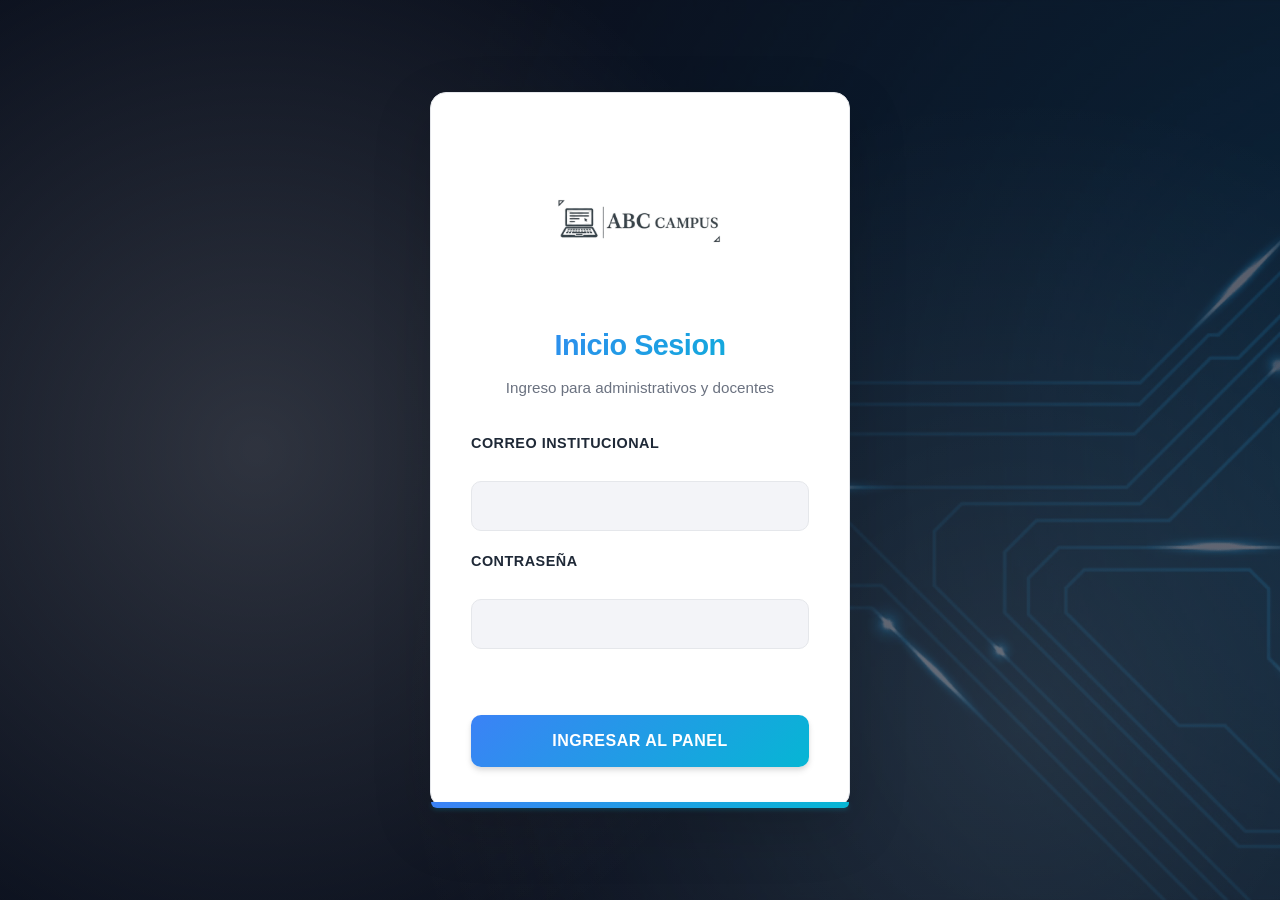
<file: index.html>
<!DOCTYPE html>
<html lang="es">
<head>
  <meta charset="UTF-8">
  <meta name="viewport" content="width=device-width, initial-scale=1.0">
  <title>ABC Campus | Acceso Administrativo</title>
  <link rel="stylesheet" href="styles/base.css">
  <link rel="stylesheet" href="styles/index.css">
</head>
<body class="login-page">
  <main class="login-wrapper">
    <section class="login-card">
      <div class="login-header">
        <img src="imgs/image.png" alt="Logo ABC Campus" class="login-logo">
        <h1>Inicio Sesion</h1>
        <p>Ingreso para administrativos y docentes</p>
      </div>

      <form id="login-form" class="login-form" novalidate>
        <label for="email">Correo institucional</label>
        <input id="email" name="email" type="email" autocomplete="email" required>

        <label for="password">Contraseña</label>
        <input id="password" name="password" type="password" autocomplete="current-password" required>

        <p id="login-error" class="inline-error" aria-live="polite"></p>

        <button type="submit" class="solid">Ingresar al panel</button>
      </form>
    </section>
  </main>

  <script src="js/data/store.js"></script>
  <script src="js/services/login.js"></script>
</body>
</html>
</file>
<file: styles/base.css>
* {
  box-sizing: border-box;
  margin: 0;
  padding: 0;
}

/* ── Variables ── */
:root {
  --bg: #f8f9fc;
  --bg-primary: #ffffff;
  --bg-secondary: #f3f4f8;
  --text-primary: #1f2937;
  --text-secondary: #6b7280;
  --accent: #3b82f6;
  --accent-2: #06b6d4;
  --accent-hover: #2563eb;
  --card-bg: #ffffff;
  --border: #e5e7eb;
  --sidebar-bg: #f9fafb;
  --sidebar-text: #1f2937;
  --sidebar-active: #3b82f6;
  --success: #10b981;
  --error: #ef4444;
  --warning: #f59e0b;
  --shadow: 0 1px 3px rgba(0,0,0,0.1), 0 1px 2px rgba(0,0,0,0.06);
  --shadow-md: 0 4px 6px rgba(0,0,0,0.1), 0 2px 4px rgba(0,0,0,0.06);
  --shadow-lg: 0 10px 15px rgba(0,0,0,0.1), 0 4px 6px rgba(0,0,0,0.05);
  --radius: 0.625rem;
  --transition: 0.2s cubic-bezier(0.4, 0, 0.2, 1);
}

[data-theme="dark"] {
  --bg: #0f172a;
  --bg-primary: #0f172a;
  --bg-secondary: #1e293b;
  --text-primary: #f1f5f9;
  --text-secondary: #cbd5e1;
  --accent: #3b82f6;
  --accent-2: #06b6d4;
  --accent-hover: #2563eb;
  --card-bg: #1e293b;
  --border: #334155;
  --sidebar-bg: #0f172a;
  --sidebar-text: #f1f5f9;
  --sidebar-active: #3b82f6;
  --success: #10b981;
  --error: #ef4444;
  --warning: #f59e0b;
  --shadow: 0 1px 3px rgba(0,0,0,0.3), 0 1px 2px rgba(0,0,0,0.2);
  --shadow-md: 0 4px 6px rgba(0,0,0,0.3), 0 2px 4px rgba(0,0,0,0.2);
  --shadow-lg: 0 10px 15px rgba(0,0,0,0.3), 0 4px 6px rgba(0,0,0,0.2);
}

/* ── Base ── */
body {
  font-family: -apple-system, BlinkMacSystemFont, 'Segoe UI', Roboto, 'Helvetica Neue', Arial, sans-serif;
  background: var(--bg-primary);
  color: var(--text-primary);
  transition: background-color 0.4s ease, color 0.4s ease;
  line-height: 1.6;
}

button, input, select, textarea { font: inherit; }

h1, h2, h3, h4, h5, h6 {
  font-weight: 700;
  letter-spacing: -0.5px;
}

a {
  color: var(--accent);
  text-decoration: none;
  transition: var(--transition);
}
a:hover { color: var(--accent-hover); }

.oculto { display: none !important; }

/* ── Animations ── */
@keyframes fadeIn {
  from { opacity: 0; transform: translateY(-8px); }
  to   { opacity: 1; transform: translateY(0); }
}
@keyframes slideIn {
  from { opacity: 0; transform: translateX(-8px); }
  to   { opacity: 1; transform: translateX(0); }
}
@keyframes slideUp {
  from { opacity: 0; transform: translateY(30px); }
  to   { opacity: 1; transform: translateY(0); }
}
@keyframes slideDown {
  from { opacity: 0; max-height: 0; }
  to   { opacity: 1; max-height: 500px; }
}
@keyframes slideInRight {
  from { opacity: 0; transform: translateX(100px); }
  to   { opacity: 1; transform: translateX(0); }
}
@keyframes rotateRing {
  from { transform: rotate(0deg); }
  to   { transform: rotate(360deg); }
}
@keyframes pulse {
  0%, 100% { opacity: 1; }
  50%       { opacity: 0.5; }
}

.dashboard-container { animation: fadeIn 0.5s ease forwards; }
.seccion-fade        { animation: fadeIn 0.3s ease forwards; }

/* ── Buttons ── */
.solid, .ghost, .btn-edit, .btn-delete, .btn-session, .btn-menu {
  border: none;
  border-radius: var(--radius);
  cursor: pointer;
  padding: 0.625rem 1rem;
  transition: var(--transition);
  font-weight: 600;
  font-size: 0.95rem;
  letter-spacing: 0.3px;
}
.solid {
  background: linear-gradient(135deg, var(--accent) 0%, var(--accent-2) 100%);
  color: #fff;
  box-shadow: var(--shadow-md);
}
.solid:hover  { transform: translateY(-2px); box-shadow: 0 12px 24px rgba(59,130,246,0.3); }
.solid:active { transform: translateY(0); }

.ghost { background: transparent; color: var(--text-primary); border: 1px solid var(--border); }
.ghost:hover { background: var(--bg-secondary); border-color: var(--accent); box-shadow: var(--shadow); }

.btn-delete { color: var(--error); background: transparent; border: 1px solid transparent; }
.btn-delete:hover { background: rgba(239,68,68,0.1); border-color: var(--error); }

.btn-edit { color: var(--accent); background: transparent; border: 1px solid transparent; }
.btn-edit:hover { background: rgba(59,130,246,0.1); border-color: var(--accent); }

/* ── Session avatar + spinning halo ── */
.session-avatar-wrapper {
  position: relative;
  width: 56px;
  height: 56px;
  margin-bottom: 0.75rem;
  overflow: visible;
  z-index: 999;           
  isolation: isolate;     
}

.session-avatar {
  width: 56px;
  height: 56px;
  border-radius: 50%;
  background: linear-gradient(135deg, var(--accent), var(--accent-2));
  display: flex;
  align-items: center;
  justify-content: center;
  color: white;
  font-weight: 700;
  font-size: 1.4rem;
  box-shadow: 0 4px 12px rgba(59,130,246,0.3);
  position: relative;
  z-index: 1;
}

.session-avatar-img {
  width: 56px;
  height: 56px;
  border-radius: 50%;
  object-fit: cover;
  object-position: center;
  display: block;
  position: relative;
  z-index: 1;
}

.session-info {
  overflow: visible;
  display: flex;
  flex-direction: column;
  align-items: center;
  text-align: center;
}
.session-info h4 {
  margin-bottom: 0.5rem;
  font-size: 0.95rem;
  color: var(--text-primary);
  font-weight: 700;
}
.session-info p {
  font-size: 0.8rem;
  color: var(--text-secondary);
  margin: 2px 0;
}

/* ── Toast ── */
.toast-root {
  position: fixed;
  right: 1.5rem;
  bottom: 1.5rem;
  display: grid;
  gap: 0.75rem;
  z-index: 50;
  pointer-events: none;
}
.toast-item {
  background: var(--card-bg);
  color: var(--text-primary);
  border: 1px solid var(--border);
  box-shadow: 0 15px 35px rgba(0,0,0,0.2);
  border-radius: var(--radius);
  padding: 1rem 1.2rem;
  min-width: 280px;
  animation: slideInRight 0.3s ease;
  pointer-events: auto;
  font-weight: 500;
}
.toast-item.toast-error {
  border-left: 4px solid var(--error);
  background: linear-gradient(90deg, rgba(239,68,68,0.1) 0%, var(--card-bg) 100%);
}
.toast-item.toast-ok {
  border-left: 4px solid var(--success);
  background: linear-gradient(90deg, rgba(16,185,129,0.1) 0%, var(--card-bg) 100%);
}

/* ── Modal ── */
.modal-backdrop {
  position: fixed;
  inset: 0;
  background: rgba(0,0,0,0.4);
  display: grid;
  place-items: center;
  z-index: 40;
  animation: fadeIn 0.2s ease;
  -webkit-backdrop-filter: blur(2px);
  backdrop-filter: blur(2px);
}
.modal {
  width: min(620px, 95%);
  max-height: 90vh;
  overflow: auto;
  background: var(--card-bg);
  border: 1px solid var(--border);
  border-radius: 1rem;
  padding: 2rem;
  box-shadow: 0 25px 50px rgba(0,0,0,0.3);
  animation: slideUp 0.3s ease;
}
.modal h3 {
  margin-bottom: 1.5rem;
  font-size: 1.3rem;
  background: linear-gradient(135deg, var(--text-primary), var(--text-secondary));
  -webkit-background-clip: text;
  -webkit-text-fill-color: transparent;
  background-clip: text;
}
.modal form { display: grid; gap: 1.3rem; }
.modal label {
  font-size: 0.9rem;
  font-weight: 600;
  color: var(--text-primary);
  display: block;
  margin-bottom: 0.4rem;
  text-transform: uppercase;
  letter-spacing: 0.3px;
}
.modal input,
.modal select,
.modal textarea {
  width: 100%;
  border: 1px solid var(--border);
  border-radius: var(--radius);
  background: var(--bg-secondary);
  color: var(--text-primary);
  padding: 0.75rem 1rem;
  font-size: 0.95rem;
  transition: var(--transition);
}
.modal input:focus,
.modal select:focus,
.modal textarea:focus {
  outline: none;
  border-color: var(--accent);
  box-shadow: 0 0 0 4px rgba(59,130,246,0.1);
  background: var(--bg-primary);
}
.modal textarea {
  min-height: 120px;
  resize: vertical;
  font-family: -apple-system, BlinkMacSystemFont, 'Segoe UI', Roboto, monospace;
}
.modal-actions {
  padding-top: 1.5rem;
  border-top: 1px solid var(--border);
  display: flex;
  gap: 0.75rem;
  justify-content: flex-end;
  flex-wrap: wrap;
}

/* ── Shared layout helpers ── */
.section-header,
.filtros-bar,
.quick-actions,
.course-main-info,
.course-actions,
.linea-multimedia {
  display: flex;
  gap: 1rem;
  align-items: center;
  flex-wrap: wrap;
}
.section-header,
.filtros-bar,
.quick-actions {
  justify-content: space-between;
  margin-bottom: 1.5rem;
}
.section-header h3 { font-size: 1.2rem; margin: 0; }

.content-section,
.course-admin-card,
.module-item,
.carga-box {
  background: var(--card-bg);
  border: 1px solid var(--border);
  border-radius: var(--radius);
  box-shadow: var(--shadow);
  transition: var(--transition);
}
.content-section { padding: 1.8rem; }

/* Badges */
.badge {
  display: inline-flex;
  align-items: center;
  gap: 0.4rem;
  padding: 0.4rem 0.9rem;
  border-radius: 0.5rem;
  font-size: 0.8rem;
  font-weight: 600;
  text-transform: capitalize;
  letter-spacing: 0.3px;
}
.badge-activo   { background: rgba(16,185,129,0.15);  color: var(--success); border: 1px solid rgba(16,185,129,0.3); }
.badge-inactivo { background: rgba(156,163,175,0.15); color: #6b7280;        border: 1px solid rgba(156,163,175,0.3); }
.badge-pausado  { background: rgba(245,158,11,0.15);  color: var(--warning); border: 1px solid rgba(245,158,11,0.3); }
.badge-archivado{ background: rgba(107,114,128,0.15); color: #4b5563;        border: 1px solid rgba(107,114,128,0.3); }

/* Pills */
.pill {
  display: inline-block;
  border: 1px solid var(--accent);
  border-radius: 1.5rem;
  padding: 0.4rem 0.9rem;
  margin-right: 0.5rem;
  font-size: 0.76rem;
  background: rgba(59,130,246,0.1);
  color: var(--accent);
  font-weight: 500;
}

/* Stats */
.stats-grid {
  display: grid;
  grid-template-columns: repeat(auto-fit, minmax(220px, 1fr));
  gap: 1.5rem;
  margin-bottom: 2.5rem;
}
.stat-card {
  background: linear-gradient(135deg, var(--card-bg) 0%, rgba(59,130,246,0.02) 100%);
  border: 1px solid var(--border);
  border-radius: var(--radius);
  padding: 1.8rem;
  box-shadow: var(--shadow);
  transition: var(--transition);
  position: relative;
  overflow: hidden;
}
.stat-card::before {
  content: '';
  position: absolute;
  top: 0; right: 0;
  width: 100px; height: 100px;
  background: linear-gradient(135deg, var(--accent) 0%, var(--accent-2) 100%);
  opacity: 0.1;
  border-radius: 50%;
  transform: translate(30%, -30%);
}
.stat-card:hover { transform: translateY(-6px); box-shadow: var(--shadow-lg); }
.stat-card h3 {
  font-size: 0.85rem;
  color: var(--text-secondary);
  margin-bottom: 1rem;
  font-weight: 600;
  text-transform: uppercase;
  letter-spacing: 0.5px;
}
.stat-number {
  font-size: 2.2rem;
  font-weight: 800;
  background: linear-gradient(135deg, var(--accent), var(--accent-2));
  -webkit-background-clip: text;
  -webkit-text-fill-color: transparent;
  background-clip: text;
}

/* Tables */
.tabla-wrap {
  overflow-x: auto;
  border-radius: var(--radius);
  border: 1px solid var(--border);
}
table { width: 100%; border-collapse: collapse; }
th, td {
  border-bottom: 1px solid var(--border);
  padding: 1rem;
  text-align: left;
  vertical-align: middle;
  font-size: 0.9rem;
}
th {
  color: var(--text-secondary);
  font-weight: 700;
  background: linear-gradient(90deg, rgba(59,130,246,0.05) 0%, rgba(6,182,212,0.02) 100%);
  text-transform: uppercase;
  font-size: 0.8rem;
  letter-spacing: 0.5px;
}
td { color: var(--text-primary); }
tr:hover { background: var(--bg-secondary); }
tr:last-child td { border-bottom: none; }

/* Course cards */
.course-admin-card {
  padding: 1.5rem;
  margin-top: 1rem;
  border-left: 4px solid var(--accent);
}
.course-code {
  display: inline-block;
  background: linear-gradient(135deg, var(--accent), var(--accent-2));
  color: white;
  border-radius: 0.375rem;
  padding: 0.4rem 0.75rem;
  font-size: 0.75rem;
  font-weight: 700;
  margin-bottom: 0.75rem;
  box-shadow: var(--shadow);
}
.course-details-preview {
  border-top: 1px solid var(--border);
  margin-top: 1.2rem;
  padding-top: 1.2rem;
}

/* Module items */
.module-item {
  padding: 1.2rem;
  margin-top: 0.75rem;
  background: linear-gradient(135deg, rgba(59,130,246,0.05) 0%, rgba(6,182,212,0.02) 100%);
  border: 1px solid var(--border);
  border-left: 4px solid var(--accent-2);
}
.module-item:hover { box-shadow: var(--shadow); }
.module-item h6 { color: var(--accent); margin: 0 0 0.6rem 0; font-size: 0.95rem; font-weight: 700; }

/* Lesson list */
.lesson-list { list-style: none; margin-left: 0; }
.lesson-list li {
  margin-top: 0.4rem;
  font-size: 0.85rem;
  color: var(--text-secondary);
  padding-left: 1.2rem;
  position: relative;
}
.lesson-list li::before {
  content: '→';
  position: absolute;
  left: 0;
  color: var(--accent-2);
  font-weight: 700;
}

/* Docente foto in table */
.docente-foto, .avatar-small {
  width: 44px;
  height: 44px;
  border-radius: 50%;
  background: linear-gradient(135deg, var(--accent), var(--accent-2));
  display: flex;
  align-items: center;
  justify-content: center;
  color: white;
  font-weight: 700;
  font-size: 0.9rem;
  box-shadow: var(--shadow);
}

/* ── Stat card emoji badge ── */
.stats-grid-3 {
  grid-template-columns: repeat(3, 1fr);
}
@media (max-width: 900px) {
  .stats-grid-3 { grid-template-columns: repeat(2, 1fr); }
}
@media (max-width: 500px) {
  .stats-grid-3 { grid-template-columns: 1fr; }
}

.stat-emoji-badge {
  position: absolute;
  top: -2px;
  right: -2px;
  width: 56px;
  height: 56px;
  border-radius: 50%;
  background: linear-gradient(135deg, var(--accent) 0%, var(--accent-2) 100%);
  display: flex;
  align-items: center;
  justify-content: center;
  font-size: 1.4rem;
  box-shadow: 0 4px 12px rgba(59,130,246,0.3);
  transform: translate(30%, -30%);
  /* override the generic ::before circle */
  z-index: 1;
}

/* Hide the old ::before gradient circle when emoji badge is present */
.stat-card:has(.stat-emoji-badge)::before {
  display: none;
}

/* ── Course image in cards / table ── */
.course-img-wrap {
  width: 56px;
  height: 56px;
  border-radius: var(--radius);
  overflow: hidden;
  flex-shrink: 0;
}

.course-img {
  width: 100%;
  height: 100%;
  object-fit: cover;
  display: block;
}

.course-img-placeholder {
  width: 100%;
  height: 100%;
  background: linear-gradient(135deg, var(--accent) 0%, var(--accent-2) 100%);
  display: flex;
  align-items: center;
  justify-content: center;
  font-size: 1.6rem;
  border-radius: var(--radius);
}

/* Larger image inside the expanded course card detail */
.course-admin-card .course-img-wrap {
  width: 100px;
  height: 100px;
  border-radius: var(--radius);
  margin-right: 1.2rem;
}

.course-admin-card .course-img-placeholder {
  font-size: 2.5rem;
}

.curso-stats {
  font-size: 0.82rem;
  color: var(--text-secondary);
  margin-top: 0.4rem;
}

/* ── Responsive ── */
@media (max-width: 768px) {
  .stats-grid { grid-template-columns: 1fr; gap: 1rem; }

  .modal { width: min(95vw, 100%); padding: 1.5rem; }

  .section-header,
  .filtros-bar,
  .quick-actions { flex-direction: column; align-items: flex-start; gap: 0.75rem; }

  .section-header h3,
  .filtros-bar button,
  .quick-actions button { width: 100%; }

  table { font-size: 0.8rem; }
  th, td { padding: 0.75rem 0.5rem; }

  .toast-root  { right: 1rem; bottom: 1rem; }
  .toast-item  { min-width: 250px; }
  .content-section { padding: 1.2rem; }
}
</file>
<file: styles/index.css>
.login-page {
  min-height: 100vh;
  background-image: linear-gradient(rgba(15, 23, 42, 0.7), rgba(15, 23, 42, 0.7)), url('../imgs/background.png');
  background-size: cover;
  background-position: center;
  background-attachment: fixed;
  position: relative;
}

.login-wrapper {
  min-height: 100vh;
  display: grid;
  place-items: center;
  padding: 1.5rem;
  position: relative;
}

.login-wrapper::before {
  content: '';
  position: absolute;
  inset: 0;
  background: radial-gradient(circle at 20% 50%, rgba(255, 255, 255, 0.15) 0%, transparent 50%),
              radial-gradient(circle at 80% 80%, rgba(255, 255, 255, 0.1) 0%, transparent 50%);
  pointer-events: none;
}

.login-card {
  width: min(420px, 100%);
  background: var(--card-bg);
  border: 1px solid var(--border);
  border-radius: 1rem;
  box-shadow: 0 20px 60px rgba(0, 0, 0, 0.15);
  padding: 2.5rem;
  animation: slideUpFade 0.8s cubic-bezier(0.4, 0, 0.2, 1) forwards;
  -webkit-backdrop-filter: blur(10px);
  backdrop-filter: blur(10px);
  position: relative;
  z-index: 1;
}

.login-card::before {
  content: '';
  position: absolute;
  bottom: 0;
  left: 0;
  right: 0;
  height: 6px;
  background: linear-gradient(90deg, var(--accent), var(--accent-2));
  border-radius: 0 0 1rem 1.2rem;
  box-shadow: 0 4px 8px rgba(59, 130, 246, 0), 0 2px 4px rgba(6, 182, 212, 0.2);
  transform: translateY(1px);
  z-index: -1;
}

.login-header {
  text-align: center;
  margin-bottom: 2rem;
}

.login-logo {
  width: 180px;
  height: 180px;
  margin-bottom: 0.1rem;
}

@keyframes bounce {
  0%, 100% { transform: translateY(0); }
  50% { transform: translateY(-8px); }
}

.login-header h1 {
  font-size: 1.8rem;
  margin-bottom: 0.5rem;
  background: linear-gradient(135deg, var(--accent), var(--accent-2));
  -webkit-background-clip: text;
  -webkit-text-fill-color: transparent;
  background-clip: text;
}

.login-header p {
  color: var(--text-secondary);
  margin-top: 0.5rem;
  font-size: 0.95rem;
  font-weight: 500;
}

.login-form {
  display: grid;
  gap: 1.2rem;
}

.login-form label {
  font-weight: 600;
  font-size: 0.9rem;
  color: var(--text-primary);
  display: block;
  margin-bottom: 0.4rem;
  text-transform: uppercase;
  letter-spacing: 0.5px;
}

.login-form input {
  border: 1px solid var(--border);
  border-radius: var(--radius);
  background: var(--bg-secondary);
  color: var(--text-primary);
  padding: 0.75rem 1rem;
  font-size: 0.95rem;
  transition: var(--transition);
  width: 100%;
}

.login-form input:focus {
  outline: none;
  border-color: var(--accent);
  box-shadow: 0 0 0 4px rgba(59, 130, 246, 0.1);
  background: var(--bg-primary);
}

.login-form input::placeholder {
  color: var(--text-secondary);
}

.inline-error {
  min-height: 1.2rem;
  color: var(--error);
  font-size: 0.85rem;
  font-weight: 500;
  display: block;
}

.login-form button {
  margin-top: 0.5rem;
  padding: 0.85rem;
  font-size: 1rem;
  font-weight: 700;
  letter-spacing: 0.5px;
  text-transform: uppercase;
}

@keyframes slideUpFade {
  from {
    opacity: 0;
    transform: translateY(30px);
  }
  to {
    opacity: 1;
    transform: translateY(0);
  }
}
</file>
<file: styles/admin.css>
/* admin.css — layout exclusivo de admin.html y dashboard.html
   Todo lo compartido (variables, botones, modal, toast, avatar,
   stats, tables, cards) vive en base.css               */

body {
  height: 100vh;
  overflow: hidden;
}

.dashboard-container {
  display: flex;
  height: 100vh;
  background-image: linear-gradient(rgba(15,23,42,0.7), rgba(15,23,42,0.7)), url('../imgs/background.png');
  background-size: cover;
  background-position: center;
  background-attachment: fixed;
}

/* ── Sidebar ── */
.sidebar {
  width: 260px;
  background: var(--sidebar-bg);
  color: var(--sidebar-text);
  display: flex;
  flex-direction: column;
  padding: 1.5rem;
  position: fixed;
  inset: 0 auto 0 0;
  height: 100vh;
  border-right: 1px solid var(--border);
  z-index: 20;
  transition: var(--transition);
  box-shadow: 2px 0 8px rgba(0,0,0,0.05);
}

.sidebar-header {
  display: flex;
  align-items: center;
  gap: 0.75rem;
  font-weight: 700;
  font-size: 1.1rem;
  margin-bottom: 1.5rem;
  color: var(--accent);
  flex-shrink: 0;
}

.logo-icon {
  width: 80px;
  height: 80px;
  background: rgba(255,255,255,0.9);
  padding: 16px;
  border-radius: 16px;
  box-shadow: 0 4px 12px rgba(0,0,0,0.1);
  transition: all 0.3s ease;
  display: flex;
  align-items: center;
  justify-content: center;
}
.logo-icon:hover {
  background: rgba(255,255,255,1);
  transform: translateY(-2px);
  box-shadow: 0 8px 20px rgba(0,0,0,0.15);
}

.sidebar-nav {
  display: flex;
  flex-direction: column;
  gap: 0.5rem;
  margin: 2rem 0 0 0;
  flex: 1;
  min-height: 0;
  overflow-y: auto;
  overflow-x: hidden;
  -webkit-overflow-scrolling: touch;
  padding-right: 0.5rem;
}
.sidebar-nav a {
  color: var(--sidebar-text);
  text-decoration: none;
  padding: 0.75rem 1rem 0.75rem 0.75rem;
  border-radius: var(--radius);
  transition: var(--transition);
  font-weight: 500;
  font-size: 0.95rem;
  border-left: 3px solid transparent;
  position: relative;
}
.sidebar-nav a.active {
  background: linear-gradient(90deg, rgba(59,130,246,0.15) 0%, rgba(59,130,246,0.05) 100%);
  color: var(--accent);
  border-left-color: var(--accent);
  box-shadow: inset 0 0 10px rgba(59,130,246,0.1);
}
.sidebar-nav a:hover {
  background: rgba(59,130,246,0.1);
  color: var(--accent);
}

/* Custom scrollbar for sidebar nav */
.sidebar-nav::-webkit-scrollbar {
  width: 6px;
}
.sidebar-nav::-webkit-scrollbar-track {
  background: transparent;
}
.sidebar-nav::-webkit-scrollbar-thumb {
  background: rgba(59, 130, 246, 0.4);
  border-radius: 3px;
  transition: background 0.2s ease;
}
.sidebar-nav::-webkit-scrollbar-thumb:hover {
  background: rgba(59, 130, 246, 0.7);
}

.sidebar-footer {
  margin-top: 1.5rem;
  display: flex;
  flex-direction: column;
  gap: 1rem;
  flex-shrink: 0;
  padding-top: 1rem;
  border-top: 1px solid var(--border);
}

/* ── Theme toggle ── */
.theme-toggle {
  width: 60px;
  background: transparent;
  border: 1px solid var(--border);
  border-radius: var(--radius);
  padding: 0.75rem;
  font-weight: 600;
  cursor: pointer;
  transition: var(--transition);
  display: flex;
  align-items: center;
  gap: 0.75rem;
  color: var(--text-primary);
  box-shadow: var(--shadow);
}
.theme-toggle:hover {
  background: var(--bg-secondary);
  border-color: var(--accent);
  transform: translateY(-1px);
  box-shadow: 0 4px 12px rgba(59,130,246,0.15);
}
.theme-icon {
  font-size: 1.2rem;
  transition: all 0.3s cubic-bezier(0.4,0,0.2,1);
  display: inline-flex;
  align-items: center;
  justify-content: center;
  width: 24px;
  height: 24px;
  filter: drop-shadow(0 1px 2px rgba(0,0,0,0.1));
}
.theme-toggle:hover .theme-icon {
  transform: scale(1.1) translateY(-1px);
  filter: drop-shadow(0 2px 4px rgba(0,0,0,0.2));
}

/* ── Session button & panel ── */
.btn-session {
  width: 100%;
  background: linear-gradient(135deg, var(--accent) 0%, var(--accent-2) 100%);
  color: white;
  border: none;
  border-radius: var(--radius);
  padding: 0.75rem;
  font-weight: 600;
  cursor: pointer;
  transition: var(--transition);
  box-shadow: var(--shadow-md);
}
.btn-session:hover {
  transform: translateY(-2px);
  box-shadow: 0 8px 16px rgba(59,130,246,0.3);
}

.session-panel {
  margin-top: 1rem;
  background: linear-gradient(135deg, rgba(59,130,246,0.1) 0%, rgba(6,182,212,0.05) 100%);
  border: 1px solid var(--accent);
  border-radius: var(--radius);
  padding: 1.2rem;
  font-size: 0.9rem;
  animation: slideDown 0.3s ease;
  overflow: visible;
  isolation: auto;      
  position: static;      
}

.session-panel.oculto { display: none; }

/* ── Main content area ── */
.dashboard-main {
  margin-left: 260px;
  flex: 1;
  padding: 2rem;
  background: var(--bg);
  transition: var(--transition);
  overflow-y: auto;
  overflow-x: hidden;
  -webkit-overflow-scrolling: touch;
  display: flex;
  flex-direction: column;
}

/* ── Top bar ── */
.top-bar {
  display: flex;
  justify-content: space-between;
  align-items: center;
  background: var(--card-bg);
  border: 1px solid var(--border);
  border-radius: var(--radius);
  padding: 1.25rem 1.5rem;
  margin-bottom: 2rem;
  box-shadow: var(--shadow);
}
.top-bar-left {
  display: flex;
  gap: 1.2rem;
  align-items: center;
}
.top-bar-left h2 {
  font-size: 1.4rem;
  margin: 0;
  background: linear-gradient(135deg, var(--text-primary), var(--text-secondary));
  -webkit-background-clip: text;
  -webkit-text-fill-color: transparent;
  background-clip: text;
}
.btn-menu {
  display: none;
  background: linear-gradient(135deg, var(--accent), var(--accent-2));
  color: white;
  border: none;
  padding: 0.625rem 1rem;
  border-radius: var(--radius);
  cursor: pointer;
  font-weight: 600;
  transition: var(--transition);
  box-shadow: var(--shadow-md);
}
.btn-menu:hover {
  transform: translateY(-2px);
  box-shadow: 0 8px 16px rgba(59,130,246,0.3);
}
.top-actions { display: flex; gap: 0.75rem; }
#btn-theme {
  background: var(--bg-secondary);
  border: 1px solid var(--border);
  color: var(--text-primary);
  padding: 0.625rem 1rem;
  border-radius: var(--radius);
  cursor: pointer;
  transition: var(--transition);
  font-weight: 600;
}

/* ── Mobile ── */
@media (max-width: 768px) {
  .btn-menu { display: inline-flex; }

  .sidebar {
    width: 260px;
    transform: translateX(-100%);
    transition: transform 0.3s ease;
    z-index: 30;
  }
  body.sidebar-open .sidebar { transform: translateX(0); }

  .dashboard-main { margin-left: 0; padding: 1.2rem; }

  .top-bar { flex-direction: column; align-items: flex-start; gap: 1rem; }
  .top-bar-left, .top-actions { width: 100%; }
  #btn-theme { width: 100%; }
}
</file>
